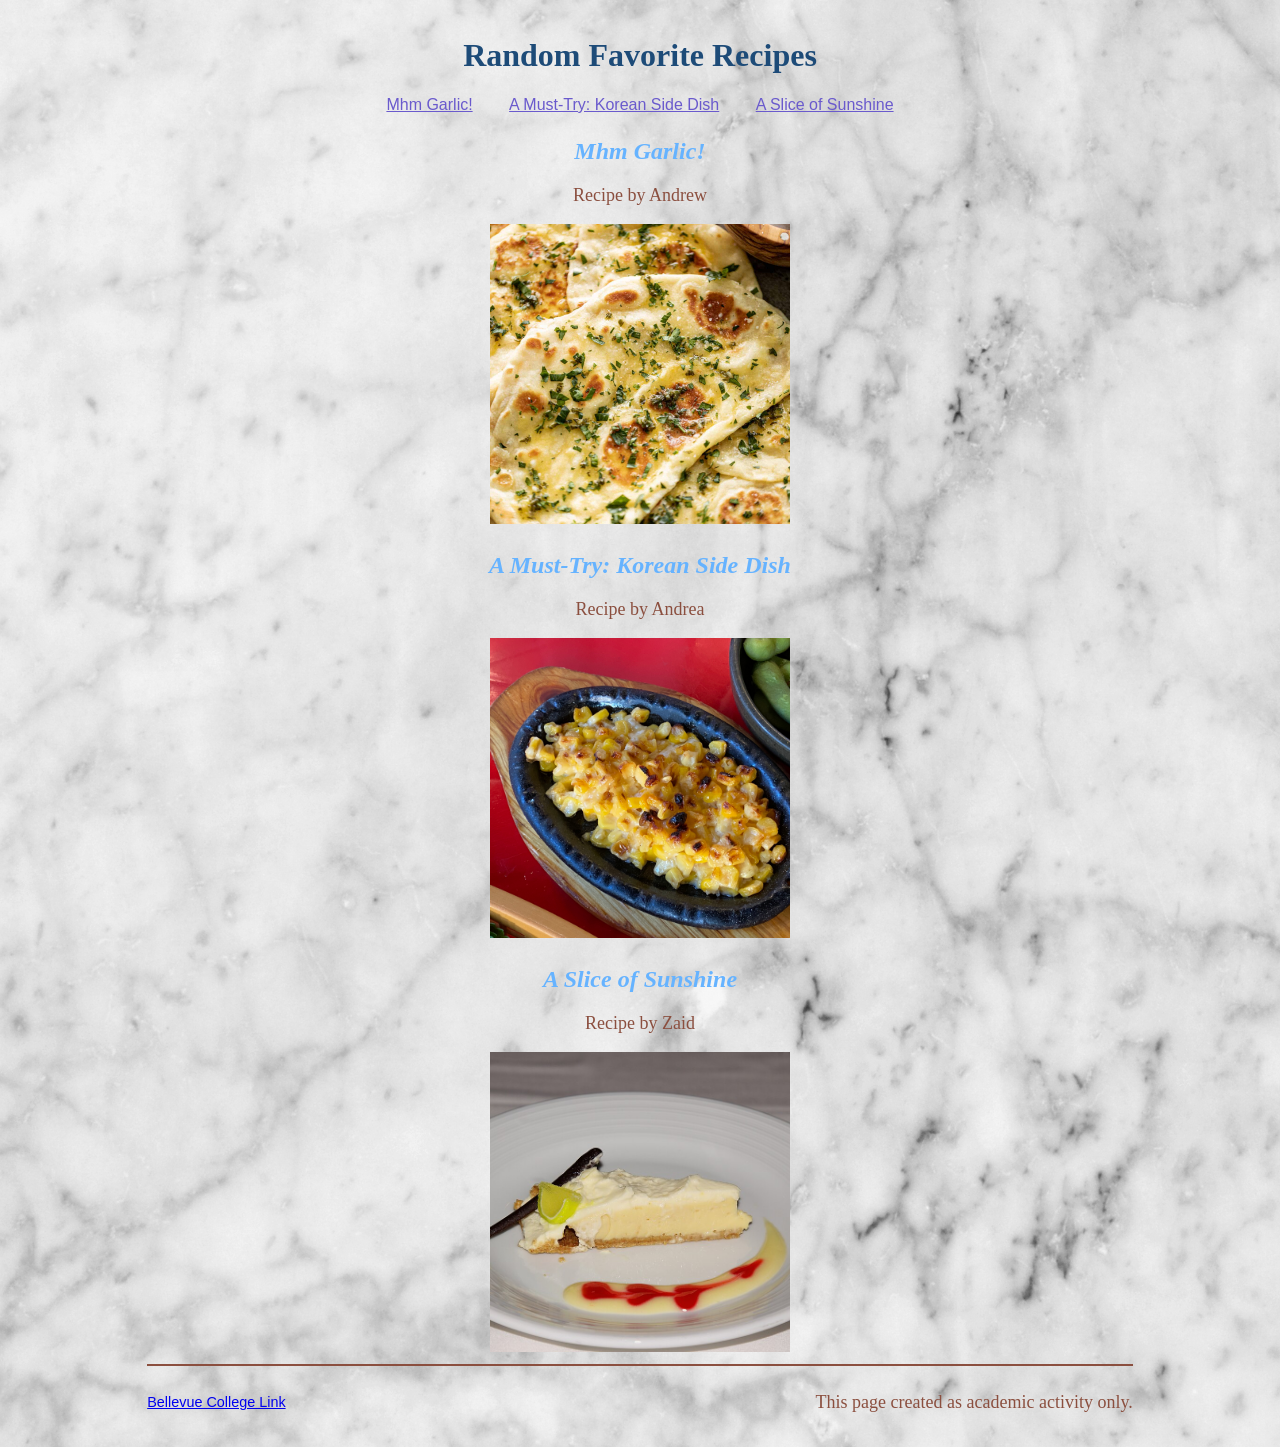
<file: index.html>
<!DOCTYPE html>
<html lang="en">

<head>
    <meta charset="UTF-8">
    <meta name="viewport" content="width=device-width, initial-scale=1.0, shrink-to-fit=no">
    <title>Random Favorite Recipes</title>
    <link rel="stylesheet" href="css/style.css">
</head>

<body>
    <header>

        <h1>Random Favorite Recipes</h1>

    </header>
    <nav>
        <a href="html/Andrew-index.html">Mhm Garlic!</a>
        <a href="html/andrea-index.html">A Must-Try: Korean Side Dish</a>
        <a href="html/zaid-index.html">A Slice of Sunshine</a>
    </nav>
    <main>
        <div class="recipe">
            <h2>Mhm Garlic!</h2>
            <p>Recipe by Andrew</p>
            <img src="images/Andrew-Naan-Recipe.jpg" alt="Garlic Naan Bread">
        </div>

        <div class="recipe">
            <h2>A Must-Try: Korean Side Dish</h2>
            <p>Recipe by Andrea</p>
            <img src="images/andrea-corn-cheese.jpg" alt="Korean Style Corn topped with melted cheese">
        </div>

        <div class="recipe">
            <h2>A Slice of Sunshine</h2>
            <p>Recipe by Zaid</p>
            <img src="images/zaid-Key_Lime_Pie.jpg"
                alt="A slice of key lime pie topped with whipped cream and a lime slice">
        </div>
    </main>

    <hr>
    <footer>
        <a href="https://www.bellevuecollege.edu">Bellevue College Link</a>
        <p>This page created as academic activity only.</p>
    </footer>
</body>

</html>
</file>
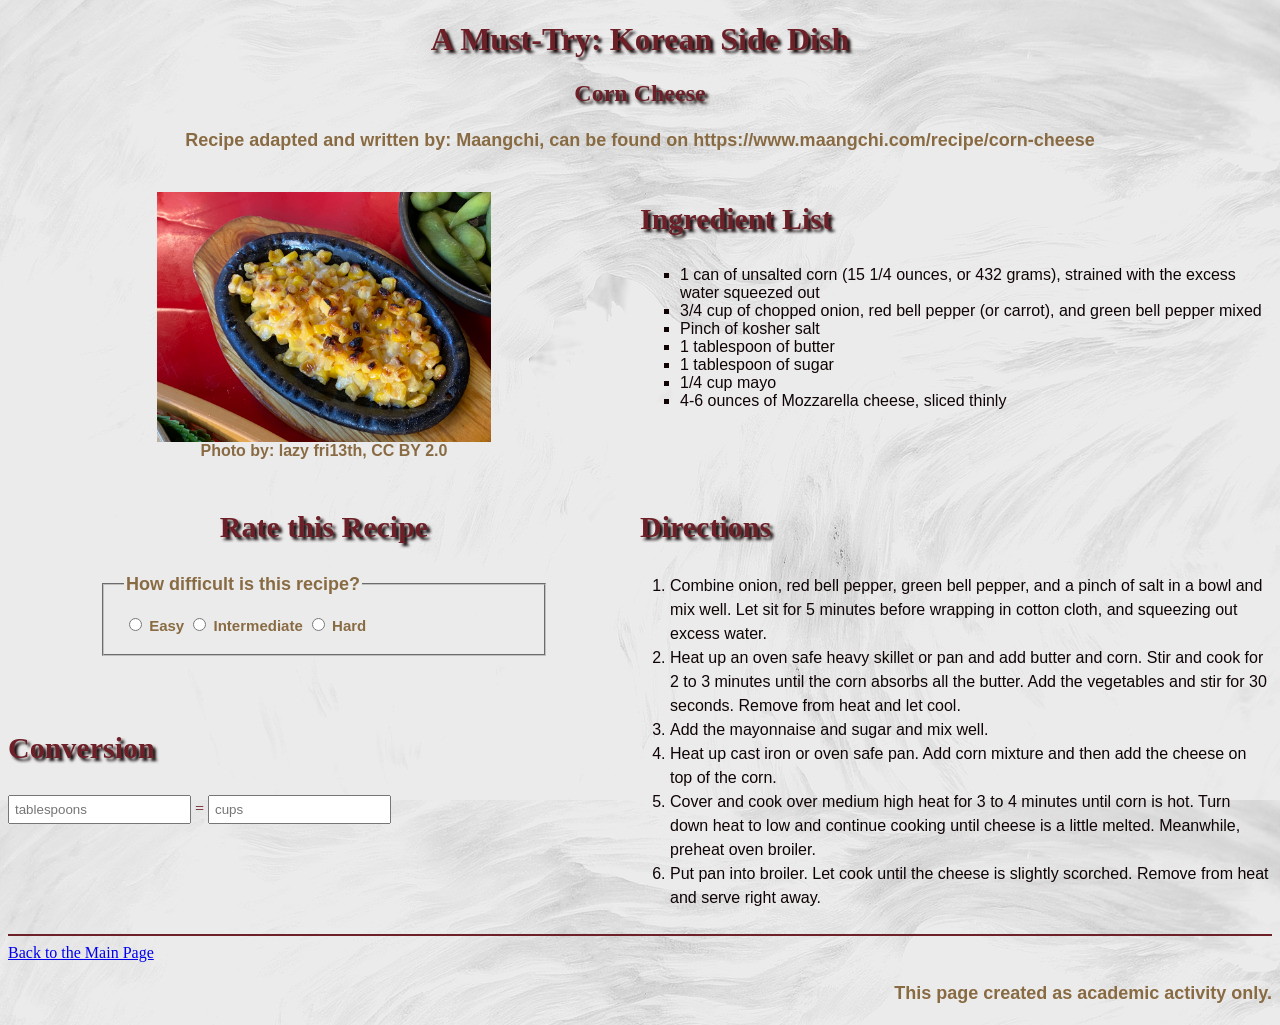
<file: html/andrea-index.html>
<!doctype html>
<html lang="en">

<head>
  <!-- Required meta tags -->
  <meta charset="utf-8">
  <meta name="viewport" content="width=device-width, initial-scale=1, shrink-to-fit=no">
  <meta name="author" content="Andrea Che">
  <title>A Must-Try: Korean Side Dish</title>
  <link href="../css/andrea-style.css" rel="stylesheet" type="text/css">
</head>

<body>
  <h1>A Must-Try: Korean Side Dish</h1>
  <h2>Corn Cheese</h2>
  <p>Recipe adapted and written by: Maangchi, can be found on https://www.maangchi.com/recipe/corn-cheese</p>

  <!-- ROW 1 -->
  <div class="wrapper">

    <div class="box1">
      <figure>
        <img src="../images/andrea-corn-cheese.jpg" alt="Korean Style Corn topped with melted cheese" height="250">
        <figcaption>Photo by: lazy fri13th, CC BY 2.0</figcaption>
      </figure>
    </div>

    <div class="box2">
      <h3>Ingredient List</h3>

      <ul>
        <li>1 can of unsalted corn (15 1/4 ounces, or 432 grams), strained with the excess water squeezed out
        </li>
        <li>3/4 cup of chopped onion, red bell pepper (or carrot), and green bell pepper mixed</li>
        <li>Pinch of kosher salt</li>
        <li>1 tablespoon of butter</li>
        <li>1 tablespoon of sugar</li>
        <li>1/4 cup mayo</li>
        <li>4-6 ounces of Mozzarella cheese, sliced thinly</li>
      </ul>
    </div>

  </div>


  <!-- ROW 2 -->
  <div class="wrapper">

    <div class="box3">

      <h3 class="rate">Rate this Recipe</h3>

      <fieldset>
        <legend>How difficult is this recipe?</legend>
        <input type="radio" id="easy" name="easy"> Easy
        <input type="radio" id="medium" name="med"> Intermediate
        <input type="radio" id="hard" name="hard"> Hard
      </fieldset>

      <p>&nbsp;</p>

      <h3>Conversion</h3>

      <input type="text" id="tblspn" name="tblspn" placeholder="tablespoons">
      =
      <input type="text" id="cups" name="cups" placeholder="cups">
      <!--
    <h3>Equipment</h3>
    <ul>
    <li>Mixing bowl</li>
    <li>Oven safe pan or skillet</li>
    <li>Spoon</li>
    <li>Measuring cups and spoons</li>
    <li>Lid for pan</li>
    </ul>
    -->

    </div>


    <div class="box4">

      <h3>Directions</h3>

      <ol>
        <li>Combine onion, red bell pepper, green bell pepper, and a pinch of salt in a bowl and mix well. Let
          sit for 5 minutes before wrapping in cotton cloth, and squeezing out excess water.</li>
        <li>Heat up an oven safe heavy skillet or pan and add butter and corn. Stir and cook for 2 to 3 minutes
          until the corn absorbs all the butter. Add the vegetables and stir for 30 seconds. Remove from heat
          and let cool.</li>
        <li>Add the mayonnaise and sugar and mix well.</li>
        <li>Heat up cast iron or oven safe pan. Add corn mixture and then add the cheese on top of the corn.
        </li>
        <li>Cover and cook over medium high heat for 3 to 4 minutes until corn is hot. Turn down heat to low and
          continue cooking until cheese is a little melted. Meanwhile, preheat oven broiler.</li>
        <li>Put pan into broiler. Let cook until the cheese is slightly scorched. Remove from heat and serve
          right away.</li>
      </ol>

    </div>

  </div>

  <hr>
  <footer>
    <a href="../index.html">Back to the Main Page</a>
    <p style="text-align:right">
      This page created as academic activity only.
    </p>
  </footer>
</body>


</html>
</file>
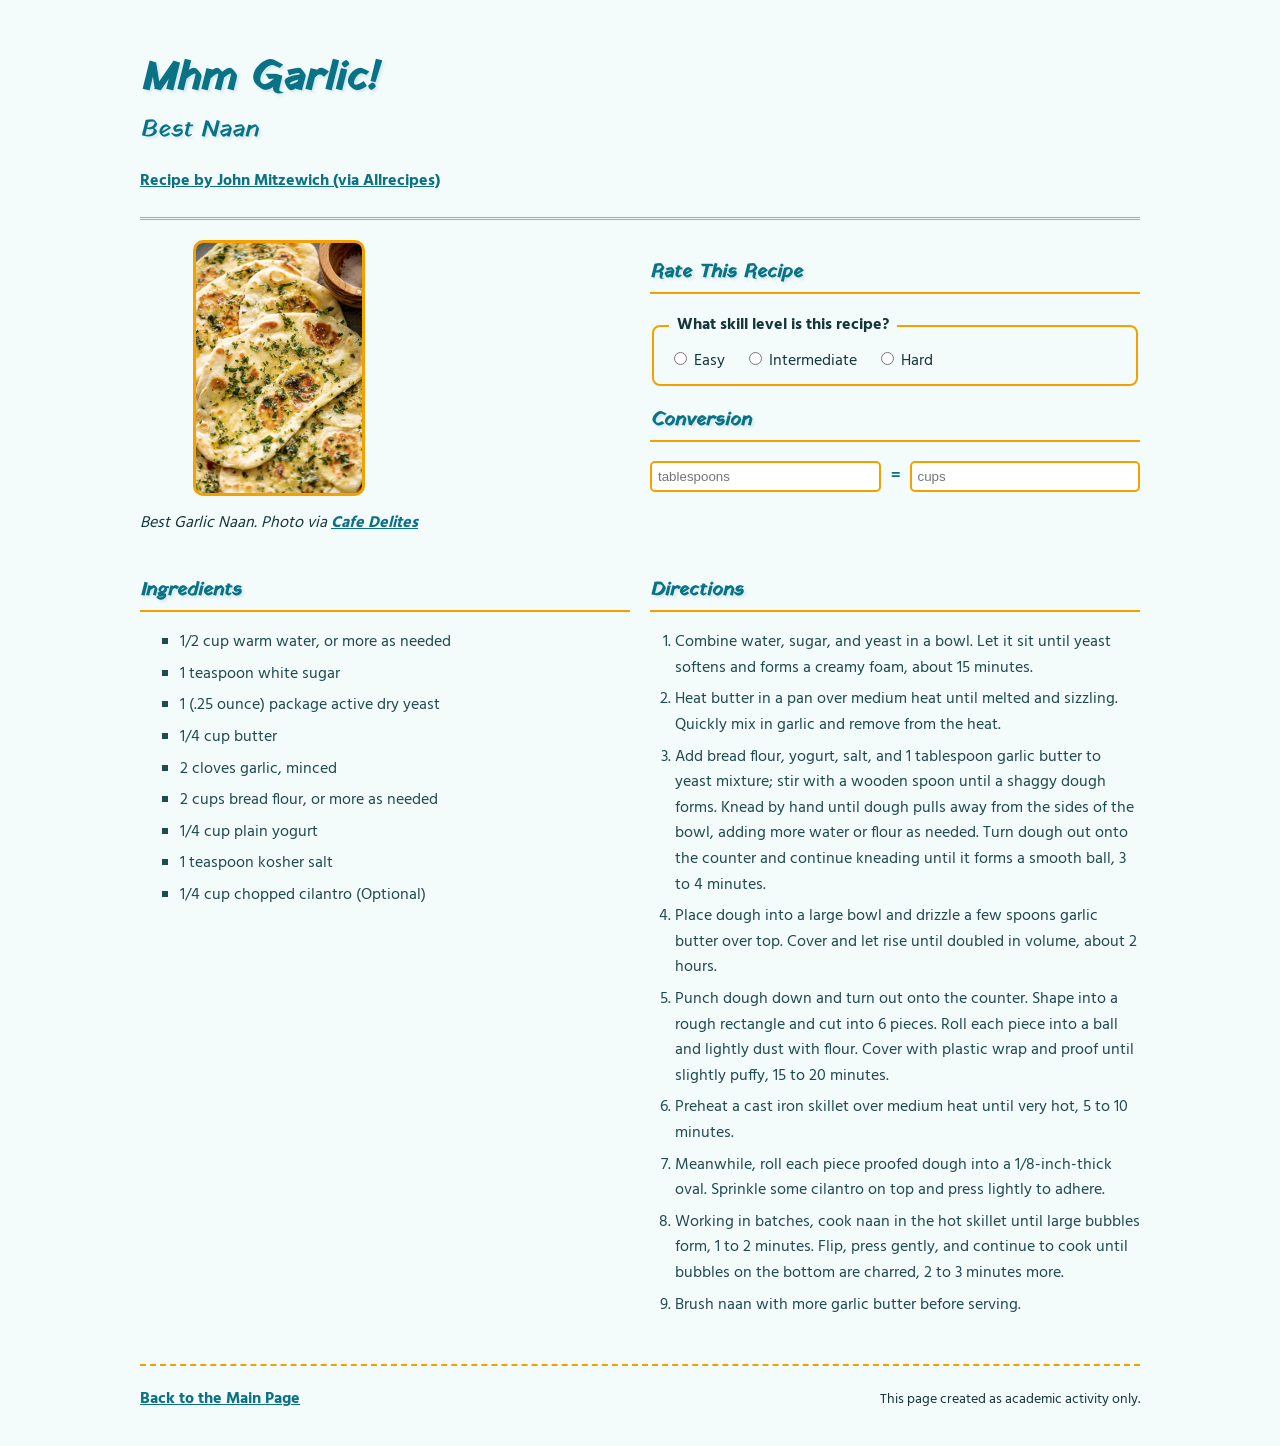
<file: html/Andrew-index.html>
<!DOCTYPE html>
<html lang="en">

<head>
    <meta charset="UTF-8">
    <meta name="viewport" content="width=device-width, initial-scale=1, shrink-to-fit=no">
    <meta name="author" content="Andrew Nguyen">
    <title>Mhm Garlic!</title>

    <link rel="preconnect" href="https://fonts.googleapis.com">
    <link rel="preconnect" href="https://fonts.gstatic.com" crossorigin>
    <link href="https://fonts.googleapis.com/css2?family=Hind&family=Yatra+One&display=swap" rel="stylesheet">
    <link rel="stylesheet" href="../css/Andrew-style.css" type="text/css">
</head>

<body>

    <header>
        <h1> Mhm Garlic!</h1>

        <h2> Best Naan</h2>

        <p class="source">
            <a href="https://www.allrecipes.com/recipe/270860/garlic-naan/">Recipe by John Mitzewich (via
                Allrecipes)</a>
        </p>
    </header>

    <div class="wrapper">
        <div class="box1">
            <figure>
                <img src="../images/Andrew-Naan-Recipe.jpg" alt="Garlic Naan Bread">
                <figcaption>
                    Best Garlic Naan. Photo via
                    <a href="https://cafedelites.com/buttery-garlic-naan-recipe/">Cafe Delites</a>
                </figcaption>
            </figure>
        </div>

        <div class="box2">
            <section id="rating">
                <h3>Rate This Recipe</h3>
                <form>
                    <fieldset>
                        <legend>What skill level is this recipe?</legend>
                        <input type="radio" id="easy" name="skill" value="easy">
                        <label for="easy">Easy</label>
                        <input type="radio" id="intermediate" name="skill" value="intermediate">
                        <label for="intermediate">Intermediate</label>
                        <input type="radio" id="hard" name="skill" value="hard">
                        <label for="hard">Hard</label>
                    </fieldset>
                </form>
            </section>

            <section id="conversion">
                <h3>Conversion</h3>
                <form class="converter">
                    <input type="number" id="tblspn" name="tblspn" placeholder="tablespoons">
                    <span>=</span>
                    <input type="number" id="cups" name="cups" placeholder="cups">
                </form>
            </section>
        </div>
    </div>

    <div class="wrapper">
        <div class="box3">
            <h3>Ingredients</h3>
            <ul>
                <li> 1/2 cup warm water, or more as needed</li>
                <li> 1 teaspoon white sugar</li>
                <li> 1 (.25 ounce) package active dry yeast</li>
                <li> 1/4 cup butter</li>
                <li> 2 cloves garlic, minced</li>
                <li> 2 cups bread flour, or more as needed</li>
                <li> 1/4 cup plain yogurt</li>
                <li> 1 teaspoon kosher salt</li>
                <li> 1/4 cup chopped cilantro (Optional)</li>
            </ul>
        </div>

        <!--
<h3>Equipment</h3>

    <ul>

    <li> Big Bowls</li>
    <li> Measuring Cups</li>
    <li> measuring spoons</li>
    <li> Baking pot</li>
    <li> Wooden Spoon</li>
    <li> Plastic wrap</li>
    <li> Cast Iron Skillet</li>
    <li>Plastic Brush</li>
    
    </ul>
</section>
-->
        <div class="box4">
            <h3>Directions</h3>
            <ol>

                <li> Combine water, sugar, and yeast in a bowl. Let it sit until yeast softens and forms a creamy foam,
                    about 15 minutes.</li>
                <li> Heat butter in a pan over medium heat until melted and sizzling. Quickly mix in garlic and remove
                    from the heat.</li>
                <li> Add bread flour, yogurt, salt, and 1 tablespoon garlic butter to yeast mixture; stir with a wooden
                    spoon until a shaggy dough forms. Knead by hand until dough pulls away from the sides of the bowl,
                    adding more water or flour as needed. Turn dough out onto the counter and continue kneading until it
                    forms a smooth ball, 3 to 4 minutes.</li>
                <li> Place dough into a large bowl and drizzle a few spoons garlic butter over top. Cover and let rise
                    until doubled in volume, about 2 hours.</li>
                <li> Punch dough down and turn out onto the counter. Shape into a rough rectangle and cut into 6 pieces.
                    Roll each piece into a ball and lightly dust with flour. Cover with plastic wrap and proof until
                    slightly puffy, 15 to 20 minutes.</li>
                <li> Preheat a cast iron skillet over medium heat until very hot, 5 to 10 minutes.</li>
                <li> Meanwhile, roll each piece proofed dough into a 1/8-inch-thick oval. Sprinkle some cilantro on top
                    and press lightly to adhere.</li>
                <li> Working in batches, cook naan in the hot skillet until large bubbles form, 1 to 2 minutes. Flip,
                    press gently, and continue to cook until bubbles on the bottom are charred, 2 to 3 minutes more.
                </li>
                <li> Brush naan with more garlic butter before serving.</li>

            </ol>
        </div>
    </div>

    <hr>
    <footer>
        <a href="../index.html">Back to the Main Page</a>
        <p class="footer-note">This page created as academic activity only.</p>
    </footer>

</body>

</html>
</file>
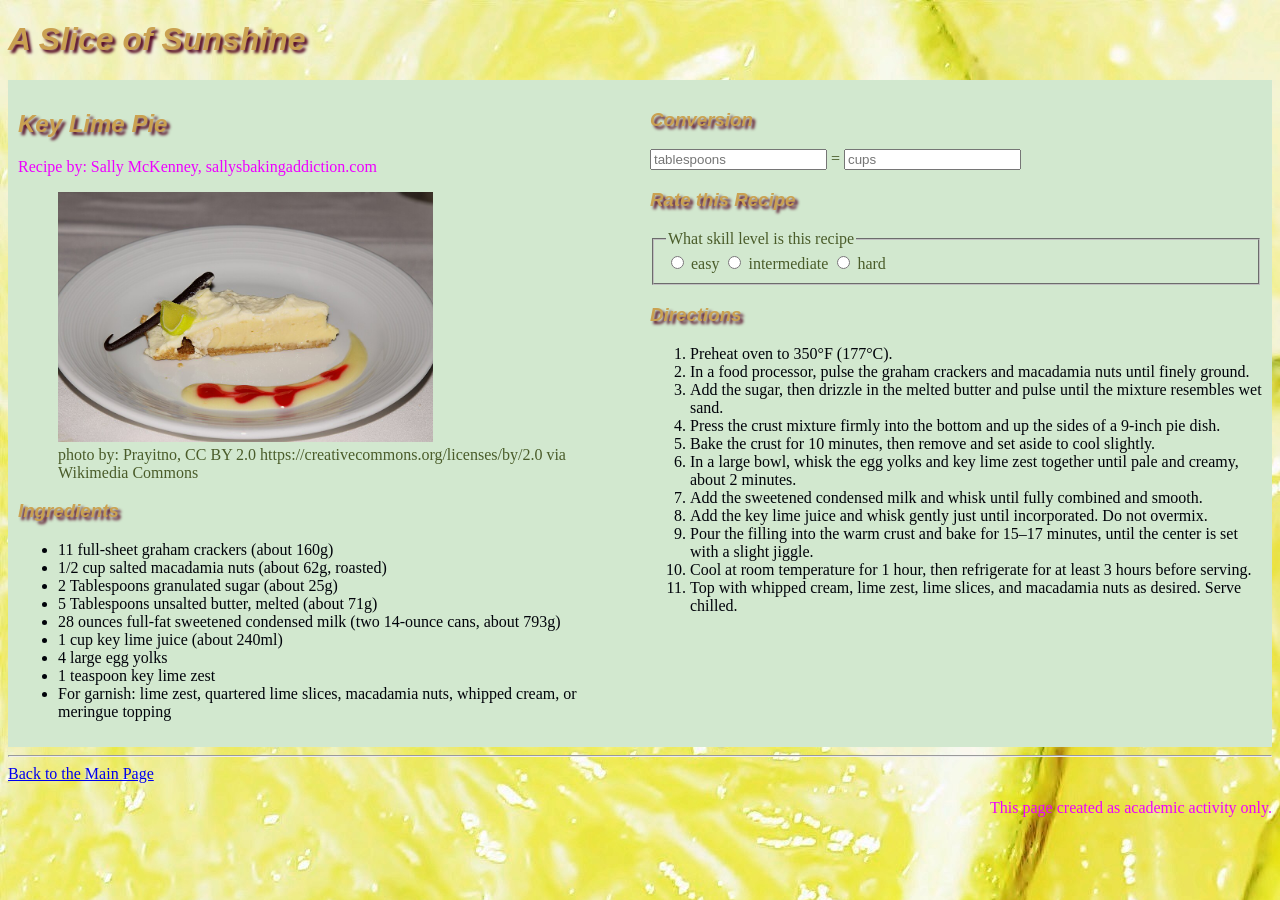
<file: html/zaid-index.html>
<!DOCTYPE html>
<html lang="en">

<head>
    <meta charset="UTF-8">
    <meta name="viewport" content="width=device-width, initial-scale=1.0" , shrink-to-fit=no">
    <meta name="author" content="Zaid Khreis">
    <title>A Slice of Sunshine</title>
    <link href="../css/zaid-style.css" rel="stylesheet" type="text/css">
    <style>

    </style>
</head>

<body>

    <h1>A Slice of Sunshine</h1>
    <div class="wrapper">
        <div class="box1">
            <h2>Key Lime Pie</h2>

            <p>Recipe by: Sally McKenney, sallysbakingaddiction.com</p>

            <figure>
                <img src="../images/zaid-Key_Lime_Pie.jpg"
                    alt="A slice of key lime pie topped with whipped cream and a lime slice" height="250">
                <figcaption>photo by: Prayitno, CC BY 2.0 https://creativecommons.org/licenses/by/2.0 via Wikimedia
                    Commons
                </figcaption>
            </figure>

            <h3>Ingredients</h3>
            <ul>
                <li>11 full-sheet graham crackers (about 160g)</li>
                <li>1/2 cup salted macadamia nuts (about 62g, roasted)</li>
                <li>2 Tablespoons granulated sugar (about 25g)</li>
                <li>5 Tablespoons unsalted butter, melted (about 71g)</li>
                <li>28 ounces full-fat sweetened condensed milk (two 14-ounce cans, about 793g)</li>
                <li>1 cup key lime juice (about 240ml)</li>
                <li>4 large egg yolks</li>
                <li>1 teaspoon key lime zest</li>
                <li>For garnish: lime zest, quartered lime slices, macadamia nuts, whipped cream, or meringue topping
                </li>
            </ul>
        </div>
        <!--
    <h3>Equipment</h3>
    <ul>
        <li>9-inch pie dish</li>
        <li>Food processor</li>
        <li>Medium mixing bowl</li>
        <li>Large mixing bowl</li>
        <li>Whisk</li>
        <li>Citrus zester or fine grater</li>
        <li>Citrus juicer</li>
        <li>Measuring cups and spoons</li>
        <li>Oven</li>
        
    </ul>
-->
        <div class="box2">
            <h3>Conversion</h3>
            <input type="text" placeholder="tablespoons"> =
            <input type="text" placeholder="cups">
            <h3>Rate this Recipe</h3>
            <form>
                <fieldset>
                    <legend>What skill level is this recipe</legend>
                    <input type="radio" name="option" value="easy">
                    easy
                    <input type="radio" name="option" value="intermediate">
                    intermediate
                    <input type="radio" name="option" value="hard">
                    hard
                </fieldset>
            </form>
            <h3>Directions</h3>
            <ol>
                <li>Preheat oven to 350&deg;F (177&deg;C).</li>
                <li>In a food processor, pulse the graham crackers and macadamia nuts until finely ground.</li>
                <li>Add the sugar, then drizzle in the melted butter and pulse until the mixture resembles wet sand.
                </li>
                <li>Press the crust mixture firmly into the bottom and up the sides of a 9-inch pie dish.</li>
                <li>Bake the crust for 10 minutes, then remove and set aside to cool slightly.</li>
                <li>In a large bowl, whisk the egg yolks and key lime zest together until pale and creamy, about 2
                    minutes.
                </li>
                <li>Add the sweetened condensed milk and whisk until fully combined and smooth.</li>
                <li>Add the key lime juice and whisk gently just until incorporated. Do not overmix.</li>
                <li>Pour the filling into the warm crust and bake for 15–17 minutes, until the center is set with a
                    slight
                    jiggle.</li>
                <li>Cool at room temperature for 1 hour, then refrigerate for at least 3 hours before serving.</li>
                <li>Top with whipped cream, lime zest, lime slices, and macadamia nuts as desired. Serve chilled.</li>
            </ol>
        </div>
    </div>

    <hr>
    <footer>
        <a href="../index.html">Back to the Main Page</a>
        <p style="text-align: right;">This page created as academic activity only.</p>
    </footer>
</body>

</html>
</file>
<file: css/style.css>
body {
    background-image: url(../images/background-image.jpg);
    background-repeat: no-repeat;
    background-position: center top;
    background-size: cover;
    margin: 0;
    padding: 1rem 1.5rem;
    font-family: sans-serif;
    background-color: #fdf6ee;
    color: #2b2b2b;
    text-align: center;
}

h1 {
    font-family: Georgia, 'Times New Roman', Times, serif;
    font-weight: bold;
    color: #1d4b78;
}

h2 {
    font-style: italic;
    font-family: Georgia, 'Times New Roman', Times, serif;
    color: #66b3ff;
}

nav a {
    color: slateblue;
    font-family: 'Gill Sans', 'Gill Sans MT', Calibri, 'Trebuchet MS', sans-serif;
    margin: 0 1rem;
}

a:hover {
    color: #1d4b78
}

p {
    font-family: Cambria, Cochin, Georgia, Times, 'Times New Roman', serif;
    font-size: large;
    color: #8b4f3f;

}

.recipe {
    margin-top: 1.5rem;
}

.recipe img {
    width: 300px;
    height: 300px;
    object-fit: cover;
}

hr {
    border: none;
    border-top: 2px solid #8b4f3f;
    width: 80%
}

footer {
    display: flex;
    justify-content: space-between;
    align-items: center;
    padding: 0 10%;
    font-size: 0.9rem;

}
</file>
<file: css/andrea-style.css>
/*Global Styles
---------------------------*/
body {
  color: #6E2028;
  background-image: url(../images/andrea-background-image.jpg);
  font-family: Georgia, 'Times New Roman', Times, serif;
}

/*Headings
---------------------------*/
h1,
h2 {
  font-family: Georgia, 'Times New Roman', Times, serif;
  text-align: center;
  text-shadow: 3px 3px 3px #0f0304;
}

h3 {
  color: #6E2028;
  font-family: Georgia, 'Times New Roman', Times, serif;
  font-size: 30px;
  text-align: left;
  text-shadow: 3px 3px 3px #0f0304;
}

.rate {
  text-align: center;
}

fieldset {
  width: 400px;
  padding: 20px;
  margin: 0 auto;
  color: #896b43;
  font-weight: bold;
  font-family: 'Gill Sans', 'Gill Sans MT', Calibri, 'Trebuchet MS', sans-serif;
  font-size: 15px;
}

/*Paragraph
---------------------------*/
p {
  color: #896b43;
  font-size: 18px;
  font-family: 'Gill Sans', 'Gill Sans MT', Calibri, 'Trebuchet MS', sans-serif;
  font-weight: bold;
  line-height: 1.5;
  text-align: center;

}

/*Image
---------------------------*/
figure {
  margin: 20px 0;
}

img {
  display: block;
  margin: 0 auto;

}

figcaption {
  text-align: center;
  color: #896b43;
  font-weight: bold;
  font-family: Verdana, Geneva, Tahoma, sans-serif;
}

/*Lists
---------------------------*/
ul {
  color: #896b43;
  list-style-type: square;
  font-family: Verdana, Geneva, Tahoma, sans-serif;
}

li {
  color: #0f0304;
  font-family: Verdana, Geneva, Tahoma, sans-serif;
}

ol {
  padding-left: 30px;
}

/* Rating / Conversion Form 
---------------------------*/
fieldset {
  color: #896b43;
  font-weight: bold;
  font-family: 'Gill Sans', 'Gill Sans MT', Calibri, 'Trebuchet MS', sans-serif;
  font-size: 15px;
}

legend {
  font-size: 18px;
}


input {
  padding: 5px;
}

ol {
  padding-left: 30px;
  line-height: 1.5;
}

/*Divider
---------------------------*/
hr {
  border: 1px solid #6E2028;
}

/*Page Layout
---------------------------*/
.wrapper {
  display: flex
}

.wrapper div {
  flex: 1;
}
</file>
<file: css/Andrew-style.css>
body{
        background-color: #f4fbfb;
        color: #14363b;
        font-family: "Hind", Arial, Helvetica, sans-serif;
        line-height: 1.6;
        max-width: 1000px;
        margin: 0 auto;
        padding: 20px;
    }

    h1, h2, h3 { 
        font-family: "Yatra One", Georgia, "Times New Roman", serif;
        color:#0b7285;
        text-shadow: 2px 2px 3px #cfe8ea;
        font-style: oblique;
    }

    h1 {
        text-align: left;
        font-size:2.5rem;
        margin-bottom: 0; 
    }

    h2 {
        text-align: left;
        margin-top: 0;
        font-weight: normal;
        font-style: italic;
    }

    h3 {
        border-bottom: 2px solid #f4a100;
        padding-bottom: 4px;
    }

    p {
        color: #14363b;
    }

    .source {
        text-align: left;
    }

    a {
        color: #0b7285;
        font-weight: bold;
    }

    a:hover {
        color: #c47f00;
    }

    section {
        margin-bottom: 20px;
    }

    header {
        position: sticky;
        top: 0;
        z-index: 10;
        background-color: #f4fbfb;
        padding-bottom: 6px;
        border-bottom: 3px double #f4a100;
    }

    .wrapper {
        display:flex;
        gap: 20px;
        margin-top: 20px;
    }

    .wrapper div {
        flex: 1;
    }
/*
    div {
        border: double cornflowerblue;
    }
*/
    .box1 figure {
        position: relative;
        display: inline-block;
    }

    figure {
        text-align: center;
        margin: 0;
    }

    img {
        max-width: 100%;
        height: 250px;
        object-fit: cover;
        border-radius: 10px;
        border: 3px solid #f4a100;
    }

    figcaption {
        font-style: italic;
        margin-top: 6px;
    }

    ul {
        list-style-type: square;
    }

    ol {
        padding-left: 25px;
    }

    li {
        color: #1f4a50;
        margin-bottom: 6px;
    }

    form {
        margin-bottom: 10px;
    }

    input {
        accent-color: #f4a100;
    }

    input[type="number"] {
        padding: 6px;
        width: 100%;
        box-sizing: border-box;
        border: 2px solid #f4a100;
        border-radius: 5px;
        background-color: #ffffff;
        color: #14363b;
    }

    .converter {
        display: grid;
        grid-template-columns: 1fr auto 1fr;
        gap: 10px;
        align-items: center;
    }

    span {
        font-weight: bold;
        color: #0b7285;
    }

    fieldset {
        border: 2px solid #f4a100;
        border-radius: 8px;
        padding: 10px 15px;
    }

    legend {
        font-weight: bold;
        padding: 0 8px;
    }
   
    label {
        margin-right: 15px;
    }

    hr {
        border: none;
        border-top: 2px dashed #f4a100;
        margin-top: 30px;
    }

    footer {
        display: flex;
        justify-content: space-between;
        align-items: center;
    }

    .footer-note {
        text-align: right;
        font-size: 0.9rem;
    }
</file>
<file: css/zaid-style.css>
body {
    background-color: #fdf6e3;
    background-image: url("../images/zaid-key-lime-background.jpg");
    font-family: Georgia, "Times New Roman", serif;
    color: #4a5c2a;
}

h1,
h2,
h3 {
    font-family: "Berkshrie Swash", sans-serif;
    color: #caa151;
    text-shadow: 3px 3px 3px #510321;
    font-style: oblique;
}

p {
    color: rgb(238, 0, 255);
}

li {
    color: rgb(1, 3, 10);
}
.wrapper {
  display: flex;
  justify-content: space-between;
}
.wrapper>div {
    
    flex: 1;
    padding: 10px;
    background-color: rgb(210, 232, 207);
   
    
}
/*div {

 border: double rgb(237, 100, 100);

} */
ul li ol hr span figure input fieldset {}
</file>
